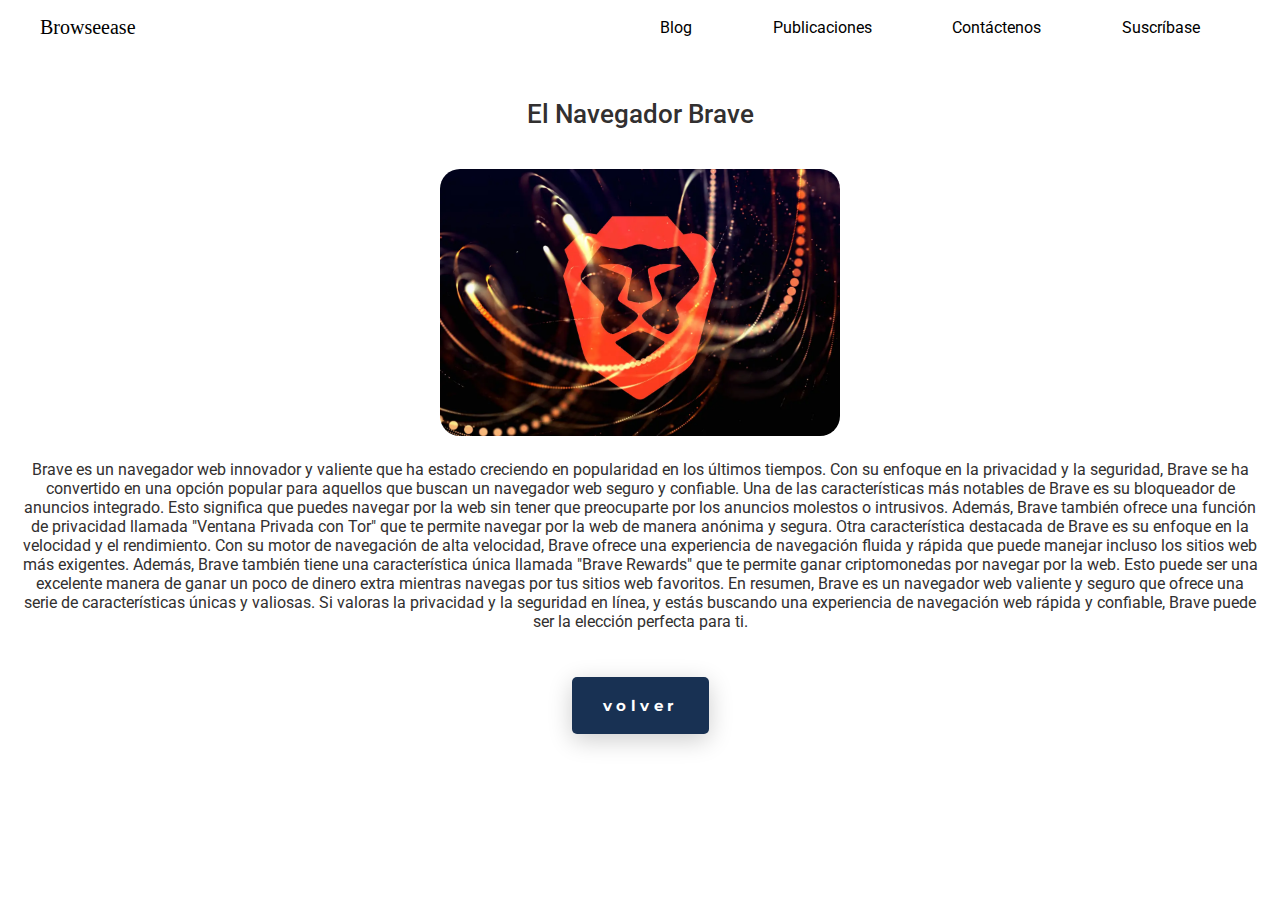
<file: brave.html>
<!DOCTYPE html>
<html lang="en">
<head>
    <meta charset="UTF-8">
    <meta http-equiv="X-UA-Compatible" content="IE=edge">
    <meta name="viewport" content="width=device-width, initial-scale=1.0">
    <link rel="preconnect" href="https://fonts.googleapis.com">
    <link rel="preconnect" href="https://fonts.gstatic.com" crossorigin>
    <link href="https://fonts.googleapis.com/css2?family=Montserrat:wght@200&family=Roboto:wght@300&display=swap" rel="stylesheet">
    <link rel="stylesheet" href="styles.css">
    <title>brave</title>
</head>
<body>
    <div>
        <ul class="logo-and-menu about-nav">
            <a href="#"><li class="logo">Browseease</li></a>
            <div class="mobile-nav-container">
                <img class="nav-icon" src="images/global-navigation-bar-blk.svg" alt="navbar">
                <div class="menu">
                    <a href="#"><li>Blog</li></a>
                    <a href="#"><li>Publicaciones</li></a>
                    <a href="#"><li>Contáctenos</li></a>
                    <a href="chrome.html"><li>Suscríbase</li></a>
                </div>
           </div>
        </ul>
        
    </div>
    <div class="about">
        <p class="title"> El Navegador Brave</p>
        <div class="about-image-container">
            <img src="images/brave1.webp" alt="chrome meme">
        </div>
        <p>
            Brave es un navegador web innovador y valiente que ha estado creciendo en popularidad en los últimos tiempos. Con su enfoque en la privacidad y la seguridad, Brave se ha convertido en una opción popular para aquellos que buscan un navegador web seguro y confiable.
    
            Una de las características más notables de Brave es su bloqueador de anuncios integrado. Esto significa que puedes navegar por la web sin tener que preocuparte por los anuncios molestos o intrusivos. Además, Brave también ofrece una función de privacidad llamada "Ventana Privada con Tor" que te permite navegar por la web de manera anónima y segura.
            
            Otra característica destacada de Brave es su enfoque en la velocidad y el rendimiento. Con su motor de navegación de alta velocidad, Brave ofrece una experiencia de navegación fluida y rápida que puede manejar incluso los sitios web más exigentes.
            
            Además, Brave también tiene una característica única llamada "Brave Rewards" que te permite ganar criptomonedas por navegar por la web. Esto puede ser una excelente manera de ganar un poco de dinero extra mientras navegas por tus sitios web favoritos.
            
            En resumen, Brave es un navegador web valiente y seguro que ofrece una serie de características únicas y valiosas. Si valoras la privacidad y la seguridad en línea, y estás buscando una experiencia de navegación web rápida y confiable, Brave puede ser la elección perfecta para ti.
        </p>
        <div  class="about-button">
            <a href="index.html">
                <button>
                    <span>volver</span>
                </button>
            </a>
        </div>
    </div>
    <script src="index.js"></script>
</body>
</html>
</file>
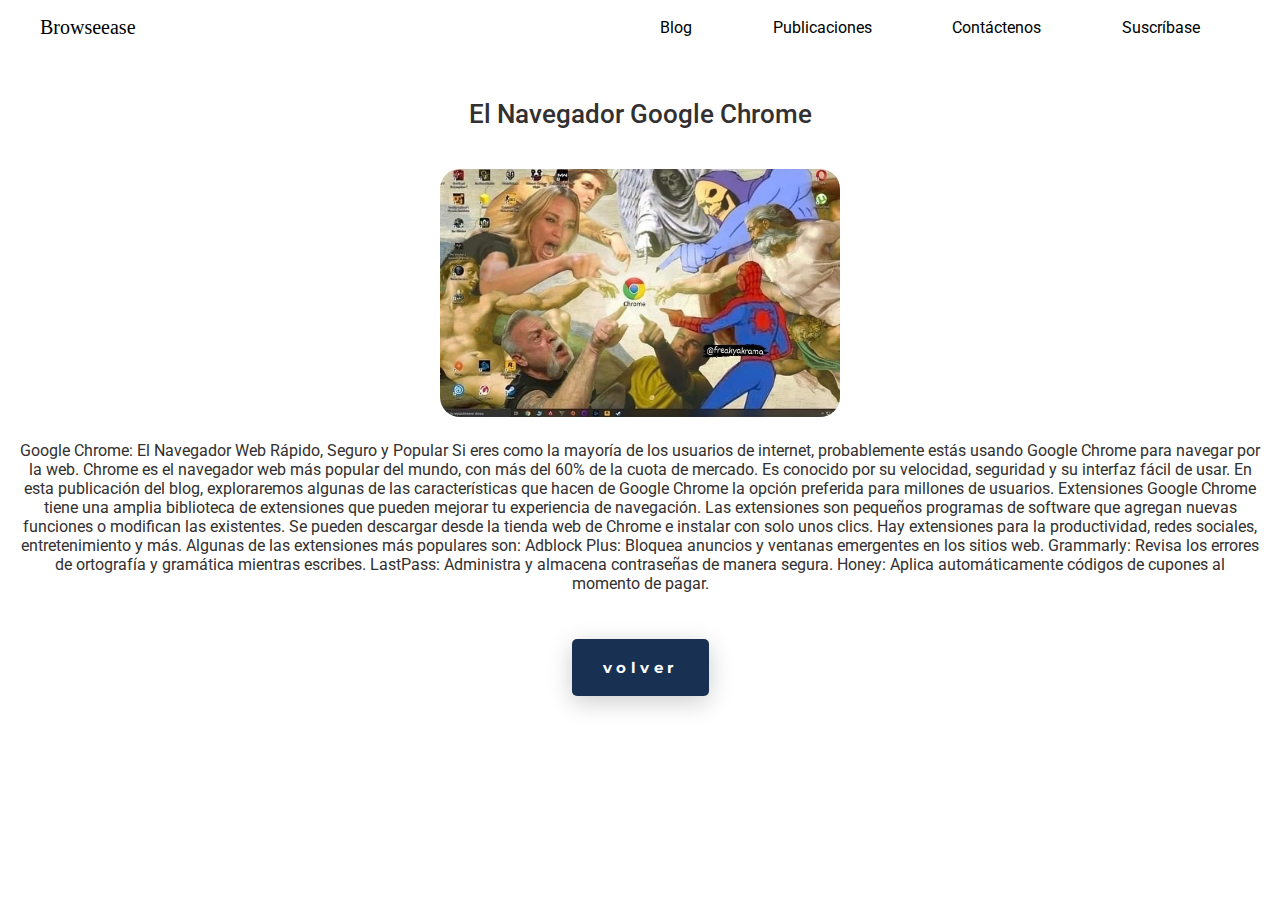
<file: chrome.html>
<!DOCTYPE html>
<html lang="en">
<head>
    <meta charset="UTF-8">
    <meta http-equiv="X-UA-Compatible" content="IE=edge">
    <meta name="viewport" content="width=device-width, initial-scale=1.0">
    <link rel="preconnect" href="https://fonts.googleapis.com">
    <link rel="preconnect" href="https://fonts.gstatic.com" crossorigin>
    <link href="https://fonts.googleapis.com/css2?family=Montserrat:wght@200&family=Roboto:wght@300&display=swap" rel="stylesheet">
    <link rel="stylesheet" href="styles.css">
    <title>chrome</title>
</head>
<body>
    <div>
        <ul class="logo-and-menu about-nav">
            <a href="#"><li class="logo">Browseease</li></a>
            <div class="mobile-nav-container">
                <img class="nav-icon" src="images/global-navigation-bar-blk.svg" alt="navbar">
                <div class="menu">
                    <a href="#"><li>Blog</li></a>
                    <a href="#"><li>Publicaciones</li></a>
                    <a href="#"><li>Contáctenos</li></a>
                    <a href="chrome.html"><li>Suscríbase</li></a>
                </div>
           </div>
        </ul>
        
    </div>
    <div class="about">
        <p class="title"> El Navegador Google Chrome</p>
        <div class="about-image-container">
            <img src="images/dadfind1.jpg" alt="chrome meme">
        </div>
        <p>
            Google Chrome: El Navegador Web Rápido, Seguro y Popular
            Si eres como la mayoría de los usuarios de internet, probablemente estás usando Google Chrome para navegar por la web. Chrome es el navegador web más popular del mundo, con más del 60% de la cuota de mercado. Es conocido por su velocidad, seguridad y su interfaz fácil de usar. En esta publicación del blog, exploraremos algunas de las características que hacen de Google Chrome la opción preferida para millones de usuarios.   
            Extensiones
            Google Chrome tiene una amplia biblioteca de extensiones que pueden mejorar tu experiencia de navegación. Las extensiones son pequeños programas de software que agregan nuevas funciones o modifican las existentes. Se pueden descargar desde la tienda web de Chrome e instalar con solo unos clics. Hay extensiones para la productividad, redes sociales, entretenimiento y más. Algunas de las extensiones más populares son:  
            Adblock Plus: Bloquea anuncios y ventanas emergentes en los sitios web.
            Grammarly: Revisa los errores de ortografía y gramática mientras escribes.
            LastPass: Administra y almacena contraseñas de manera segura.
            Honey: Aplica automáticamente códigos de cupones al momento de pagar.
        </p>
        <div  class="about-button">
            <a href="index.html">
                <button>
                    <span>volver</span>
                </button>
            </a>
        </div>
    </div> 
    <script src="index.js"></script>
</body>
</html>
</file>
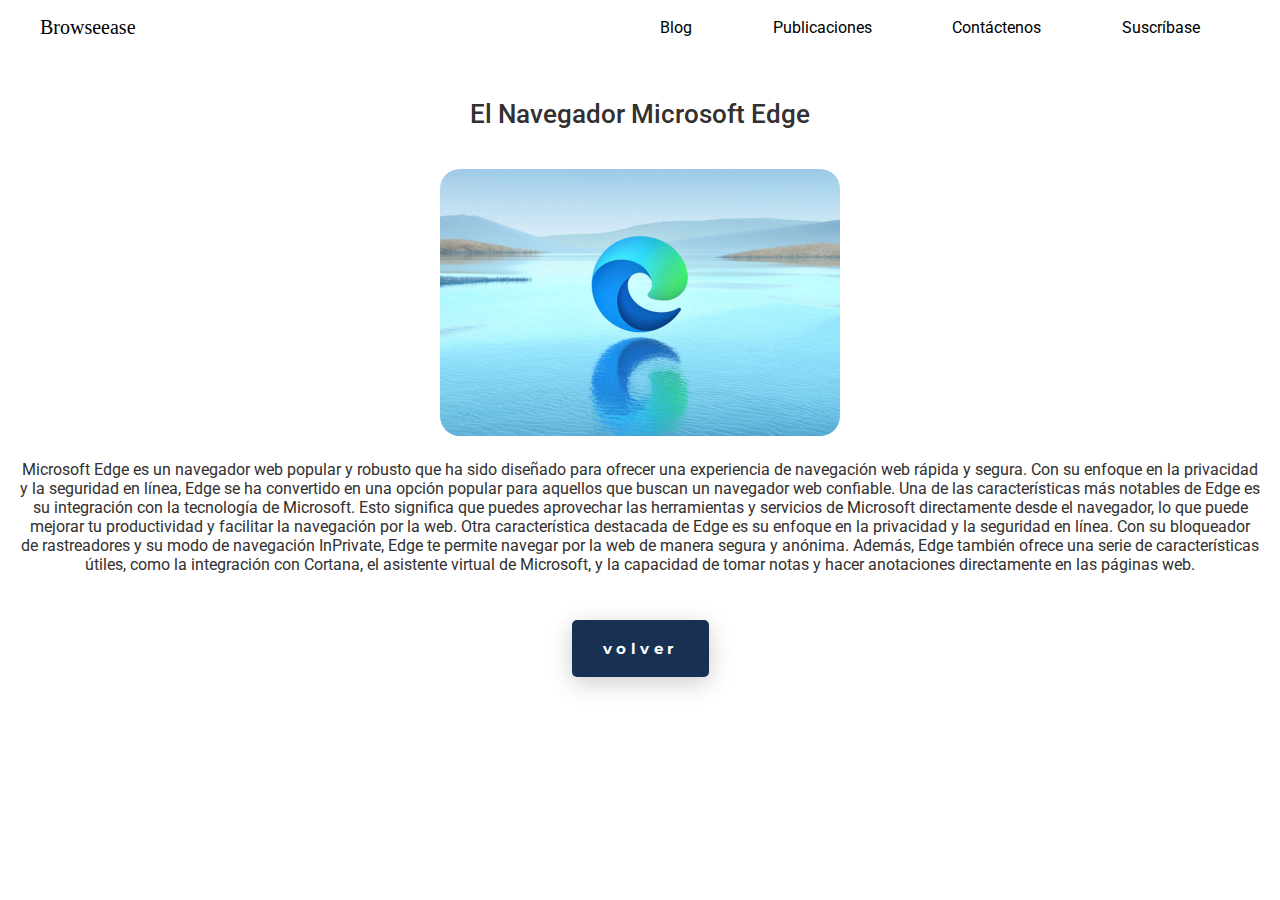
<file: edge.html>
<!DOCTYPE html>
<html lang="en">
<head>
    <meta charset="UTF-8">
    <meta http-equiv="X-UA-Compatible" content="IE=edge">
    <meta name="viewport" content="width=device-width, initial-scale=1.0">
    <link rel="preconnect" href="https://fonts.googleapis.com">
    <link rel="preconnect" href="https://fonts.gstatic.com" crossorigin>
    <link href="https://fonts.googleapis.com/css2?family=Montserrat:wght@200&family=Roboto:wght@300&display=swap" rel="stylesheet">
    <link rel="stylesheet" href="styles.css">
    <title>edge</title>
</head>
<body>
    <div>
        <ul class="logo-and-menu about-nav">
            <a href="#"><li class="logo">Browseease</li></a>
            <div class="mobile-nav-container">
                <img class="nav-icon" src="images/global-navigation-bar-blk.svg" alt="navbar">
                <div class="menu">
                    <a href="#"><li>Blog</li></a>
                    <a href="#"><li>Publicaciones</li></a>
                    <a href="#"><li>Contáctenos</li></a>
                    <a href="chrome.html"><li>Suscríbase</li></a>
                </div>
           </div>
        </ul>
        
    </div>
    <div class="about">
        <p class="title"> El Navegador Microsoft Edge</p>
        <div class="about-image-container">
            <img src="images/edge.jpg" alt="chrome meme">
        </div>
        <p>
            Microsoft Edge es un navegador web popular y robusto que ha sido diseñado para ofrecer una experiencia de navegación web rápida y segura. Con su enfoque en la privacidad y la seguridad en línea, Edge se ha convertido en una opción popular para aquellos que buscan un navegador web confiable.

            Una de las características más notables de Edge es su integración con la tecnología de Microsoft. Esto significa que puedes aprovechar las herramientas y servicios de Microsoft directamente desde el navegador, lo que puede mejorar tu productividad y facilitar la navegación por la web.

            Otra característica destacada de Edge es su enfoque en la privacidad y la seguridad en línea. Con su bloqueador de rastreadores y su modo de navegación InPrivate, Edge te permite navegar por la web de manera segura y anónima.

            Además, Edge también ofrece una serie de características útiles, como la integración con Cortana, el asistente virtual de Microsoft, y la capacidad de tomar notas y hacer anotaciones directamente en las páginas web.
        </p>
        <div  class="about-button">
            <a href="index.html">
                <button>
                    <span>volver</span>
                </button>
            </a>
        </div>
    </div>
    <script src="index.js"></script>
</body>
</html>
</file>
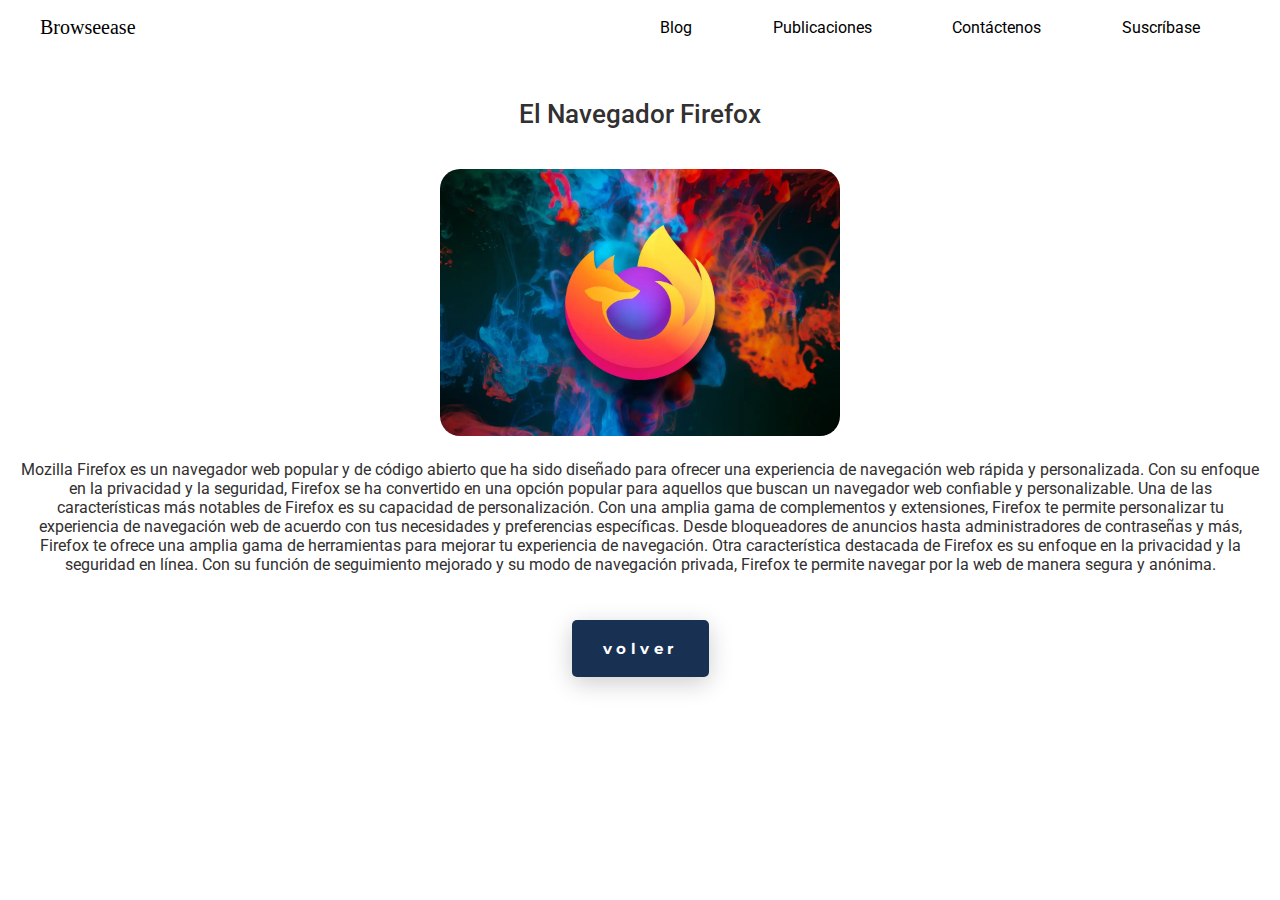
<file: firefox.html>
<!DOCTYPE html>
<html lang="en">
<head>
    <meta charset="UTF-8">
    <meta http-equiv="X-UA-Compatible" content="IE=edge">
    <meta name="viewport" content="width=device-width, initial-scale=1.0">
    <link rel="preconnect" href="https://fonts.googleapis.com">
    <link rel="preconnect" href="https://fonts.gstatic.com" crossorigin>
    <link href="https://fonts.googleapis.com/css2?family=Montserrat:wght@200&family=Roboto:wght@300&display=swap" rel="stylesheet">
    <link rel="stylesheet" href="styles.css">
    <title>Firefox</title>
</head>
<body>
    <div>
        <ul class="logo-and-menu about-nav">
            <a href="#"><li class="logo">Browseease</li></a>
            <div class="mobile-nav-container">
                <img class="nav-icon" src="images/global-navigation-bar-blk.svg" alt="navbar">
                <div class="menu">
                    <a href="#"><li>Blog</li></a>
                    <a href="#"><li>Publicaciones</li></a>
                    <a href="#"><li>Contáctenos</li></a>
                    <a href="chrome.html"><li>Suscríbase</li></a>
                </div>
           </div>
        </ul>
        
    </div>
    <div class="about">
        <p class="title"> El Navegador Firefox</p>
        <div class="about-image-container">
            <img src="images/firefox.webp" alt="chrome meme">
        </div>
        <p>
            Mozilla Firefox es un navegador web popular y de código abierto que ha sido diseñado para ofrecer una experiencia de navegación web rápida y personalizada. Con su enfoque en la privacidad y la seguridad, Firefox se ha convertido en una opción popular para aquellos que buscan un navegador web confiable y personalizable.

            Una de las características más notables de Firefox es su capacidad de personalización. Con una amplia gama de complementos y extensiones, Firefox te permite personalizar tu experiencia de navegación web de acuerdo con tus necesidades y preferencias específicas. Desde bloqueadores de anuncios hasta administradores de contraseñas y más, Firefox te ofrece una amplia gama de herramientas para mejorar tu experiencia de navegación.

            Otra característica destacada de Firefox es su enfoque en la privacidad y la seguridad en línea. Con su función de seguimiento mejorado y su modo de navegación privada, Firefox te permite navegar por la web de manera segura y anónima.
        </p>
        <div  class="about-button">
            <a href="index.html">
                <button>
                    <span>volver</span>
                </button>
            </a>
        </div>
    </div>
    <script src="index.js"></script>
</body>
</html>
</file>
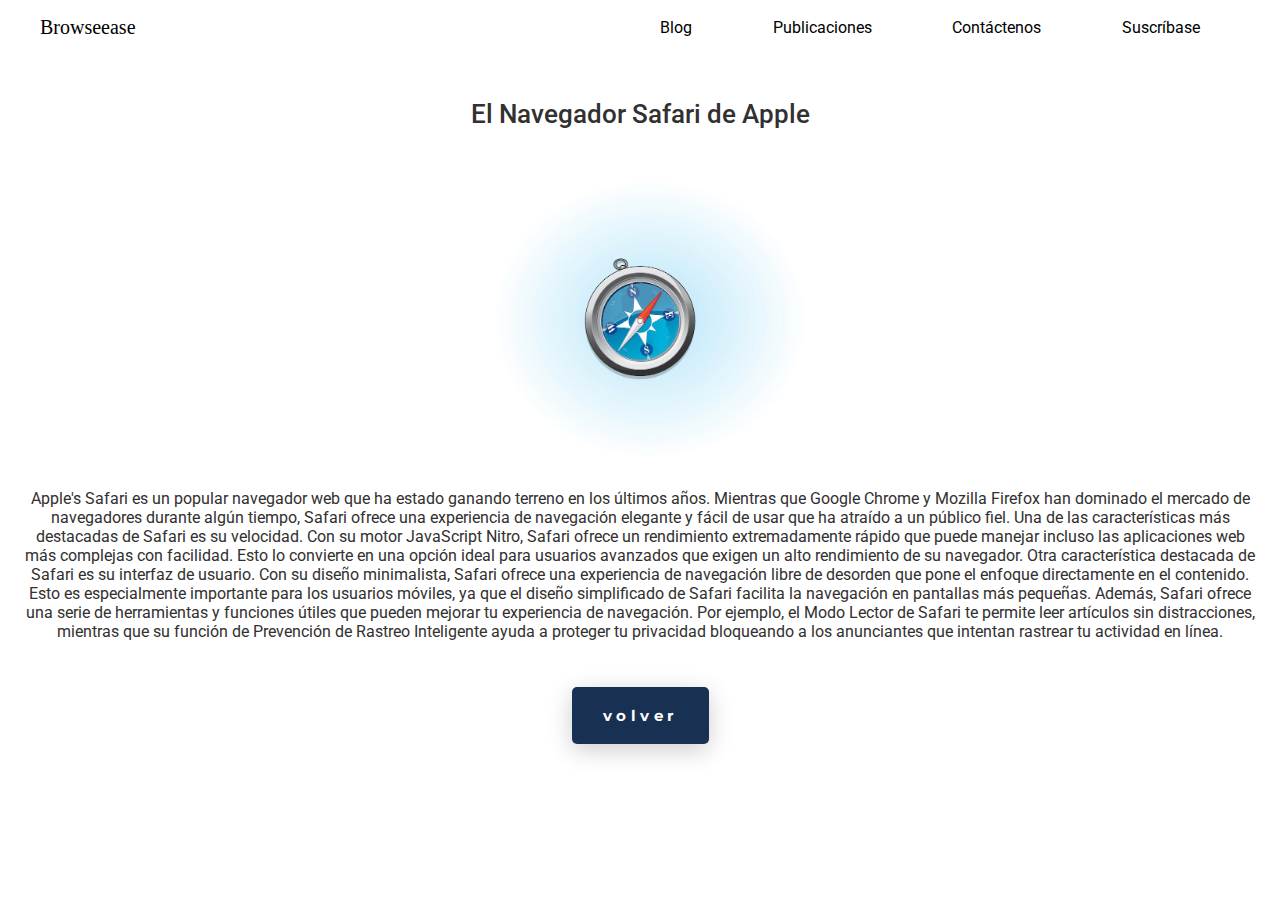
<file: safari.html>
<!DOCTYPE html>
<html lang="en">
<head>
    <meta charset="UTF-8">
    <meta http-equiv="X-UA-Compatible" content="IE=edge">
    <meta name="viewport" content="width=device-width, initial-scale=1.0">
    <link rel="preconnect" href="https://fonts.googleapis.com">
    <link rel="preconnect" href="https://fonts.gstatic.com" crossorigin>
    <link href="https://fonts.googleapis.com/css2?family=Montserrat:wght@200&family=Roboto:wght@300&display=swap" rel="stylesheet">
    <link rel="stylesheet" href="styles.css">
    <title>safari</title>
</head>
<body>
    <div>
        <ul class="logo-and-menu about-nav">
            <a href="#"><li class="logo">Browseease</li></a>
            <div class="mobile-nav-container">
                <img class="nav-icon" src="images/global-navigation-bar-blk.svg" alt="navbar">
                <div class="menu">
                    <a href="#"><li>Blog</li></a>
                    <a href="#"><li>Publicaciones</li></a>
                    <a href="#"><li>Contáctenos</li></a>
                    <a href="chrome.html"><li>Suscríbase</li></a>
                </div>
           </div>
        </ul>
        
    </div>
    <div class="about">
        <p class="title"> El Navegador Safari de Apple</p>
        <div class="about-image-container">
            <a><img src="images/sefari.jpg" alt="chrome meme"></a>
        </div>
        <p>
            Apple's Safari es un popular navegador web que ha estado ganando terreno en los últimos años. Mientras que Google Chrome y Mozilla Firefox han dominado el mercado de navegadores durante algún tiempo, Safari ofrece una experiencia de navegación elegante y fácil de usar que ha atraído a un público fiel.
    
            Una de las características más destacadas de Safari es su velocidad. Con su motor JavaScript Nitro, Safari ofrece un rendimiento extremadamente rápido que puede manejar incluso las aplicaciones web más complejas con facilidad. Esto lo convierte en una opción ideal para usuarios avanzados que exigen un alto rendimiento de su navegador.
            
            Otra característica destacada de Safari es su interfaz de usuario. Con su diseño minimalista, Safari ofrece una experiencia de navegación libre de desorden que pone el enfoque directamente en el contenido. Esto es especialmente importante para los usuarios móviles, ya que el diseño simplificado de Safari facilita la navegación en pantallas más pequeñas.
            
            Además, Safari ofrece una serie de herramientas y funciones útiles que pueden mejorar tu experiencia de navegación. Por ejemplo, el Modo Lector de Safari te permite leer artículos sin distracciones, mientras que su función de Prevención de Rastreo Inteligente ayuda a proteger tu privacidad bloqueando a los anunciantes que intentan rastrear tu actividad en línea.
        </p>
        <div  class="about-button">
            <a href="index.html">
                <button>
                    <span>volver</span>
                </button>
            </a>
        </div>
    </div>
    <script src="index.js"></script>
</body>
</html>
</file>
<file: styles.css>
body {
    padding: 0;
    margin: 0;
    box-sizing: border-box;
    font-family: 'Roboto', sans-serif;
    
}

header {
    background:
        linear-gradient(rgba(0, 0, 0, 0.5),
            rgba(0, 0, 0, 0.5)),
        url(images/browser6.jfif);
    background-size: cover;
    height: 90vh;
}

.about-nav{
   
    padding-top: 0;;
}
.about-nav li{
    color: black;
}
.about-nav .logo{
    color: black;
}

ul {
    display: grid;
    grid-template-columns: repeat(auto-fit, minmax(200px, 1fr));
    list-style-type: none;
    justify-content: space-between;
    padding-top: 10px;
    align-items: center;
}

.mobile-nav-container{
    overflow-x: hidden;
}
.nav-icon{
    display: none;
    color: white;
    width: 40px;
    height: 40px;
} 

li {
    color: #d2d2d2;
}
a{
    text-decoration: none;
}
.logo{
    font-family: 'Sacramento', cursive;
    font-size: 20px;
    color: yellow;
    grid-column: span 3;
}

.menu{
    display: grid;
    grid-template-columns: repeat(auto-fit, minmax(20px, auto));
}


@media only screen and (max-width: 750px) {
    ul{
        display: flex;
        align-items: start;
        gap: 10px;
        margin-left: -17px;
    }
    .menu{
        display: flex;
        flex-direction: column;
        gap: 15px;
        margin-right: 16px ;
        transform: translateX(120px);
        overflow: hidden;
        z-index: 9999;
        margin-bottom: 18px
    }
   
    .nav-icon{
        display: block;
        width: 20px;
        height: 40px;
        margin-bottom: 10px;
        margin-left: 41px;
    }

    .nav-icon:hover{
    }
    .nav-icon:hover ~ .menu{
        
      /*   transition: all 1s ease-in-out; */
    }
    .menu.open{
        transform: translateX(1px);
        transition: all 1s ease-in-out;
    }

    .nav-icon.open{
        margin-left: 0;
        transition: all 1s ease-in-out;
    }
   
}

.hero {
    display: flex;
    justify-content: center;
    flex-direction: column;
    align-items: center;
    flex-wrap: wrap;
    margin: 16% auto;
}

.title-quote{
    text-align: center;
}
h1 {
    margin: 0;
    font-style: bold italic;
    font-size: 1.5em;
    color: white;
}

p {
    margin-top: 0.5em;
    font-size: 1.3em;
    text-align: center;
    color: white;
    margin-top: 20px;
}
.description{
    color: rgb(50, 48, 48);
    font-size: 18px;
}
.more-description{
    font-weight: 700;
}

.about {
    display: flex;
    justify-content: center;
    align-items: center;
    flex-direction: column;
    margin: 40px 20px 0;
}

.about .about-image-container {
    max-width: 400px;
    max-height: 300px;

}

.about img {
    width: 100%;
    border-radius: 20px;
}

.about p {
    color: rgb(50, 48, 48);
    font-size: 1em;
}
.about .about-button{
    margin: 30px auto;
}
.about .title{
    color: rgb(50, 48, 48);
    font-size: 26px;
    font-weight: 500;
    margin-bottom: 40px;
}

/* button */
button {
    position: relative;
    display: flex;
    justify-content: center;
    align-items: center;
    border-radius: 5px;
    background: #183153;
    font-family: "Montserrat", sans-serif;
    box-shadow: 0px 6px 24px 0px rgba(0, 0, 0, 0.2);
    overflow: hidden;
    border: none;
    cursor: pointer;
   }
   
   button:after {
    content: " ";
    width: 0%;
    height: 100%;
    background: #7b7878;
    position: absolute;
    transition: all 0.4s ease-in-out;
    right: 0;
   }
   
   button:hover::after {
    right: auto;
    left: 0;
    width: 100%;
   }
   
   button span {
    text-align: center;
    text-decoration: none;
    width: 100%;
    padding: 18px 25px;
    color: #fff;
    font-size: 1.125em;
    font-weight: 700;
    letter-spacing: 0.3em;
    z-index: 20;
    transition: all 0.3s ease-in-out;
   }
   
   button:hover span {
    color: #b1b4b9;
    animation: scaleUp 0.3s ease-in-out;
   }
   
   @keyframes scaleUp {
    0% {
     transform: scale(1);
    }
   
    50% {
     transform: scale(0.95);
    }
   
    100% {
     transform: scale(1);
    }
   }

   .cards-container{
    display: flex;
    justify-content: space-around;
    align-items: center;
   }

   .images-container{
    display: grid;
    grid-gap: 30px 4px;
    grid-template-columns: repeat(auto-fit, minmax(300px, 1fr));
    justify-items: center;
    align-items: center;
    padding-top: 10px;
    padding-bottom: 15px;
    }

    .images-container :nth-child(5) {
       max-width: 100px;
       max-height: 100px;
    }
      
    
    .image-div{
       max-width: 200px;
        max-height: 200px;
       /*  width: 100% ;
        height: 0;
        padding-bottom: 100%;
        position: relative; */
    }
    
    .image-div img{
        width: 100%;
        height: 100%;
        object-fit: cover;
        cursor: pointer;
        border-radius: 20px;
        transition: all 0.5s ease-out;  
    /*     position: absolute; */
    }
</file>
